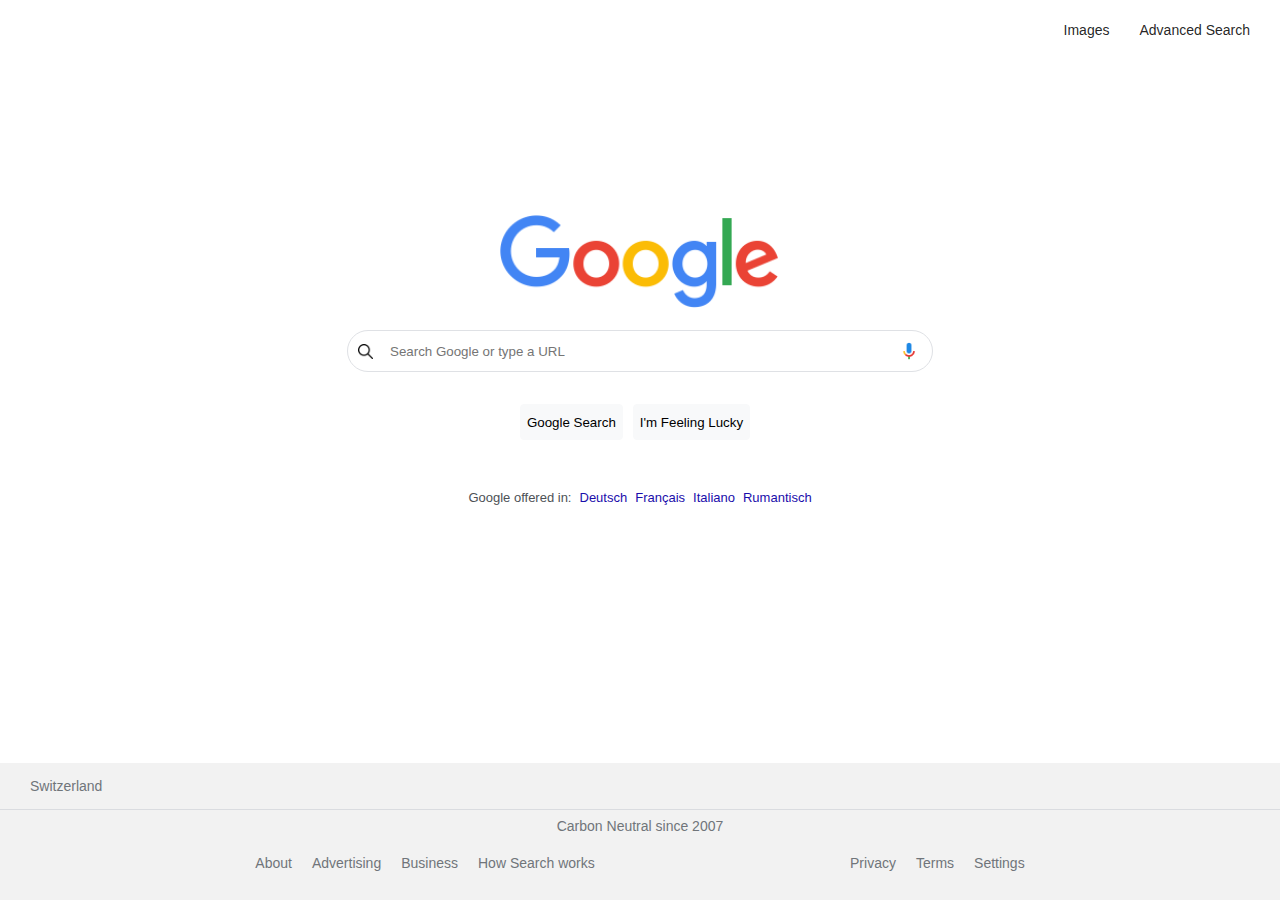
<file: index.html>
<!DOCTYPE html>
<html>

<head>
    <title>Flexbox</title>
    <link rel="stylesheet" href="css/styles.css">
</head>

<body>
    <div class="main-div">
        <div class="header-div">
            <a href="image-search.html">Images</a>
            <a href="advanced-search.html">Advanced Search</a>
        </div>
        <div class="image-div">
            <div class="image-container">
                <img class="google-logo" src="images/logo.png" alt="google-logo">
            </div>
        </div>
        <div class="search-div">
            <form action="https://www.google.com/search">
                <div class="search-bar-main">
                    <div class="search-bar-container">
                        <div class="search-bar-resize">
                            <div class="search-lupa">
                                <img class="lupa" src="images/loupe.png">
                            </div>
                            <div class="search-bar">
                                <input class="search-box" type="text" name="q"
                                    placeholder="Search Google or type a URL">
                            </div>
                            <div class="search-mic">
                                <img class="mic" src="images/mic.png">
                            </div>
                        </div>
                    </div>
                    <div class="buttons-section">
                        <input type="submit" value="Google Search" name="btnK" class="button">
                        <input class="button" name="btnI" type="submit" value="I'm Feeling Lucky">
                    </div>
                </div>
            </form>
        </div>
        <div class="lang-div">
            <div class="lang-div-resize">
                Google offered in:
                <p class="lang">Deutsch</p>
                <p class="lang">Français</p>
                <p class="lang">Italiano</p>
                <p class="lang">Rumantisch</p>
            </div>
        </div>
        <div class="footer-div">
            <div class="CH">Switzerland</div>
            <div class="bottom-foot">
                <div class="bt1">Carbon Neutral since 2007</div>
                <div class="bt2">
                    <p>About</p>
                    <p>Advertising</p>
                    <p>Business</p>
                    <p>How Search works</p>
                </div>
                <div class="bt3">
                    <p>Privacy</p>
                    <p>Terms</p>
                    <p>Settings</p>
                </div>
            </div>
        </div>
    </div>
</body>

</html>
</file>
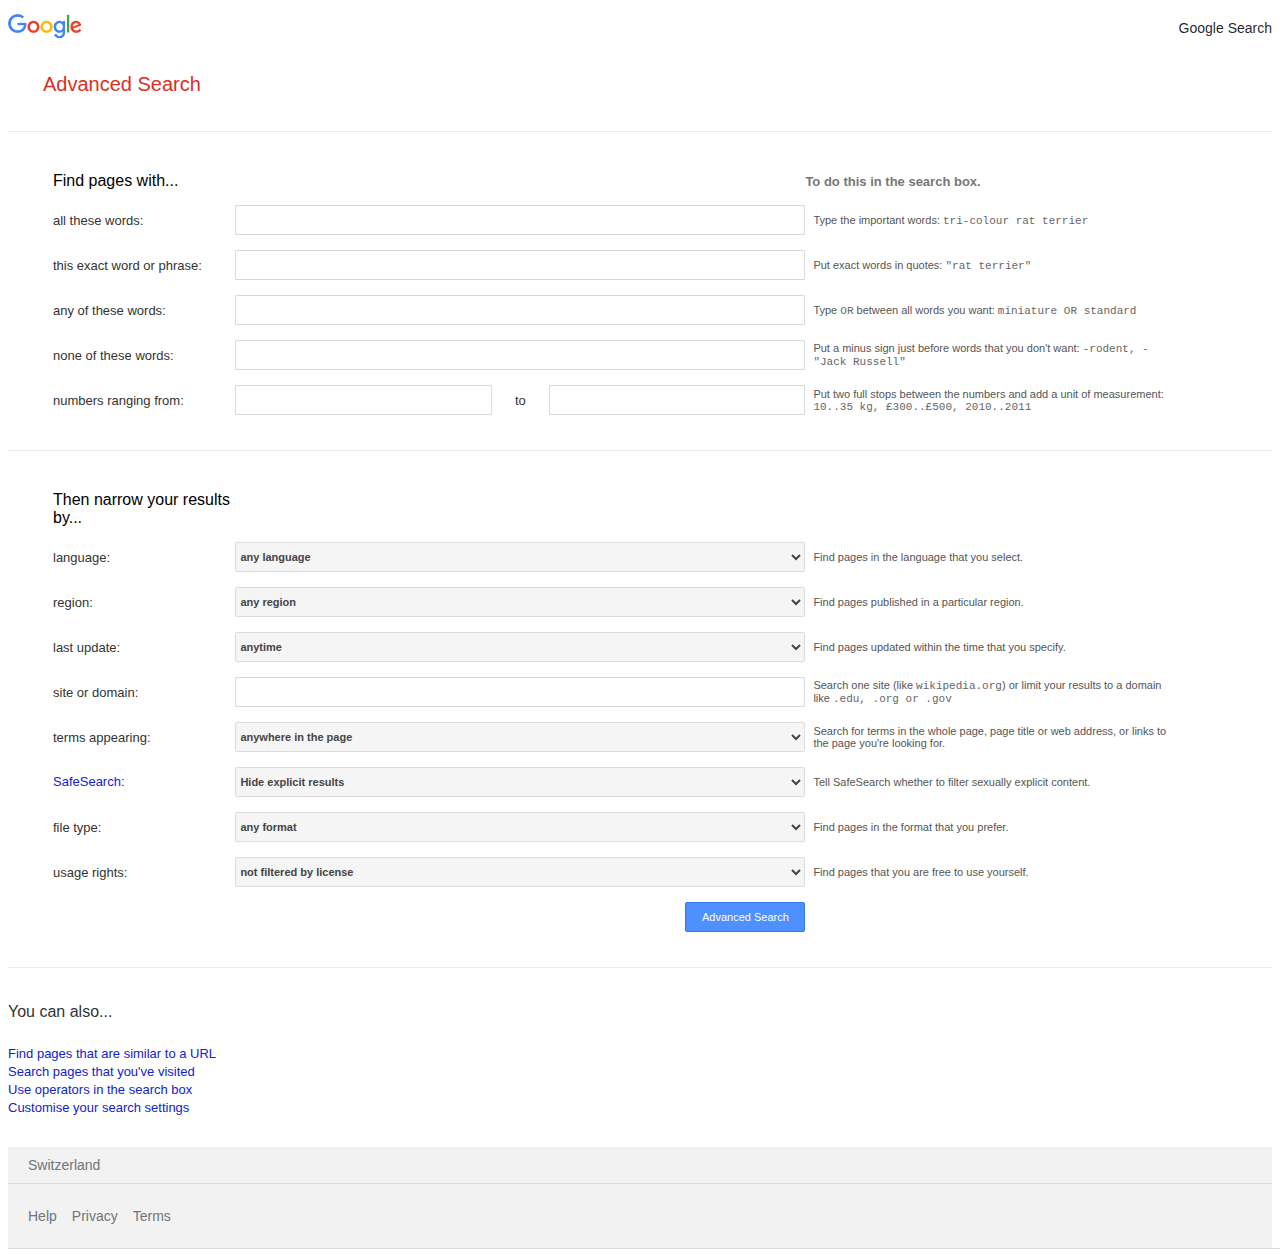
<file: advanced-search.html>
<!DOCTYPE html>
<html>

<head>
    <title>Google Advanced Search</title>
    <link rel="stylesheet" href="css/advanced-styles.css">
</head>

<body>
    <div class="top-main">
        <div class="header">
            <div class="header-components">
                <div class="header-logo">
                    <img class="logo" src="images/logo.png">
                </div>
                <div class="header-search">
                    <a href="index.html">Google Search</a>
                </div>
            </div>
        </div>
        <div class="adv-bar">Advanced Search</div>
        <div class="line-break"></div>
        <form action="https://www.google.com/search">
            <div class="find-pages">
                <div class="find-rows">
                    <div class="col1-header">
                        <label>Find pages with...</label>
                    </div>
                    <div class="col2-header">&nbsp;</div>
                    <div class="col3-header">
                        <label>To do this in the search box.</label>
                    </div>
                </div>
                <div class="find-rows">
                    <div class="col1">
                        <label>all these words:</label>
                    </div>
                    <div class="col2">
                        <input type="text" name="as_q">
                    </div>
                    <div class="col3">
                        Type the important words: <span>tri-colour rat terrier</span>
                    </div>
                </div>
                <div class="find-rows">
                    <div class="col1">
                        <label>this exact word or phrase:</label>
                    </div>
                    <div class="col2">
                        <input type="text" name="as_epq">
                    </div>
                    <div class="col3">
                        Put exact words in quotes: <span>"rat terrier"</span>
                    </div>
                </div>
                <div class="find-rows">
                    <div class="col1">
                        <label>any of these words:</label>
                    </div>
                    <div class="col2">
                        <input type="text" name="as_oq">
                    </div>
                    <div class="col3">
                        Type <span>OR</span> between all words you want: <span>miniature OR standard</span>
                    </div>
                </div>
                <div class="find-rows">
                    <div class="col1">
                        <label>none of these words:</label>
                    </div>
                    <div class="col2">
                        <input type="text" class="as_eq">
                    </div>
                    <div class="col3">
                        Put a minus sign just before words that you don't want: <span>-rodent, -"Jack Russell"</span>
                    </div>
                </div>
                <div class="find-rows">
                    <div class="col1">
                        <label>numbers ranging from:</label>
                    </div>
                    <div class="col2-split">
                        <div class="input-split">
                            <input type="text">
                        </div>
                        <div class="to">to</div>
                        <div class="input-split">
                            <input type="text">
                        </div>
                    </div>
                    <div class="col3">
                        Put two full stops between the numbers and add a unit of measurement: <span>10..35 kg,
                            £300..£500,
                            2010..2011</span>
                    </div>
                </div>
            </div>
    </div>
    <div class="line-break"></div>
    <div class="find-pages">
        <div class="find-rows">
            <div class="col1-header">
                <label>Then narrow your results by...</label>
            </div>
            <div class="col2-header">&nbsp;</div>
            <div class="col3-header">
                <label>&nbsp;</label>
            </div>
        </div>
        <div class="find-rows">
            <div class="col1">
                <label>language:</label>
            </div>
            <div class="col2">
                <select class="drop-menu">
                    <option>any language</option>
                    <option value="AF">Portugal</option>
                    <option value="AX">South Korea</option>
                    <option value="AL">Albania</option>
                    <option value="DZ">Algeria</option>
                    <option value="AS">Italy</option>
                    <option value="AD">Switzerland</option>
                    <option value="AO">Australia</option>
                </select>
            </div>
            <div class="col3">
                Find pages in the language that you select.
            </div>
        </div>
        <div class="find-rows">
            <div class="col1">
                <label>region:</label>
            </div>
            <div class="col2">
                <select class="drop-menu">
                    <option>any region</option>
                    <option value="AF">Portugal</option>
                    <option value="AX">South Korea</option>
                    <option value="AL">Albania</option>
                    <option value="DZ">Algeria</option>
                    <option value="AS">Italy</option>
                    <option value="AD">Switzerland</option>
                    <option value="AO">Australia</option>
                </select>
            </div>
            <div class="col3">
                Find pages published in a particular region.
            </div>
        </div>
        <div class="find-rows">
            <div class="col1">
                <label>last update:</label>
            </div>
            <div class="col2">
                <select class="drop-menu">
                    <option>anytime</option>
                    <option value="p24">past 24 hours</option>
                    <option value="pw">past week</option>
                    <option value="pm">pat month</option>
                    <option value="py">past year</option>
                </select>
            </div>
            <div class="col3">
                Find pages updated within the time that you specify.
            </div>
        </div>
        <div class="find-rows">
            <div class="col1">
                <label>site or domain:</label>
            </div>
            <div class="col2">
                <input type="text">
            </div>
            <div class="col3">
                Search one site (like <span>wikipedia.org</span>) or limit your results to a domain like <span>.edu,
                    .org or .gov</span>
            </div>
        </div>
        <div class="find-rows">
            <div class="col1">
                <label>terms appearing:</label>
            </div>
            <div class="col2">
                <select class="drop-menu">
                    <option>anywhere in the page</option>
                    <option value="title">in the title of the page</option>
                    <option value="text">in the text of the page</option>
                    <option value="url">in the URL of the page</option>
                    <option value="links">in links to the page</option>
                </select>
            </div>
            <div class="col3">
                Search for terms in the whole page, page title or web address, or links to the page you're looking for.
            </div>
        </div>
        <div class="find-rows">
            <div class="col1">
                <label class="links">SafeSearch:</label>
            </div>
            <div class="col2">
                <select class="drop-menu">
                    <option>Hide explicit results</option>
                    <option value="exp">Show explicit results</option>
                </select>
            </div>
            <div class="col3">
                Tell SafeSearch whether to filter sexually explicit content.
            </div>
        </div>
        <div class="find-rows">
            <div class="col1">
                <label>file type:</label>
            </div>
            <div class="col2">
                <select class="drop-menu">
                    <option>any format</option>
                    <option value="pdf">Adobe Acrobat PDF (.pdf)</option>
                    <option value="xls">Microsoft Excel (.xls)</option>
                    <option value="doc">Microsoft Word (.doc)</option>
                </select>
            </div>
            <div class="col3">
                Find pages in the format that you prefer.
            </div>
        </div>
        <div class="find-rows">
            <div class="col1">
                <label>usage rights:</label>
            </div>
            <div class="col2">
                <select class="drop-menu">
                    <option>not filtered by license</option>
                    <option value="fus">free to use or share</option>
                    <option value="fusc">free to use or share, even commercially</option>
                    <option value="fusm">free to use, share or modify</option>
                </select>
            </div>
            <div class="col3">
                Find pages that you are free to use yourself.
            </div>
        </div>
        <div class="find-rows">
            <div class="col1">&nbsp;</div>
            <div class="col2-button">
                <input class="button" type="submit" name="btnK" value="Advanced Search">
            </div>
            <div class="col3"></div>
        </div>
        </form>
    </div>
    <div class="line-break"></div>
    <div class="also-section">
        <div class="also-text">You can also...</div>
        <div class="links">Find pages that are similar to a URL</div>
        <div class="links">Search pages that you've visited</div>
        <div class="links">Use operators in the search box</div>
        <div class="links">Customise your search settings</div>
    </div>
    </div>
    <div class="footer-div">
        <div class="CH">Switzerland</div>
        <div class="bt1">
            <p>Help</p>
            <p>Privacy</p>
            <p>Terms</p>
        </div>

</body>

</html>
</file>
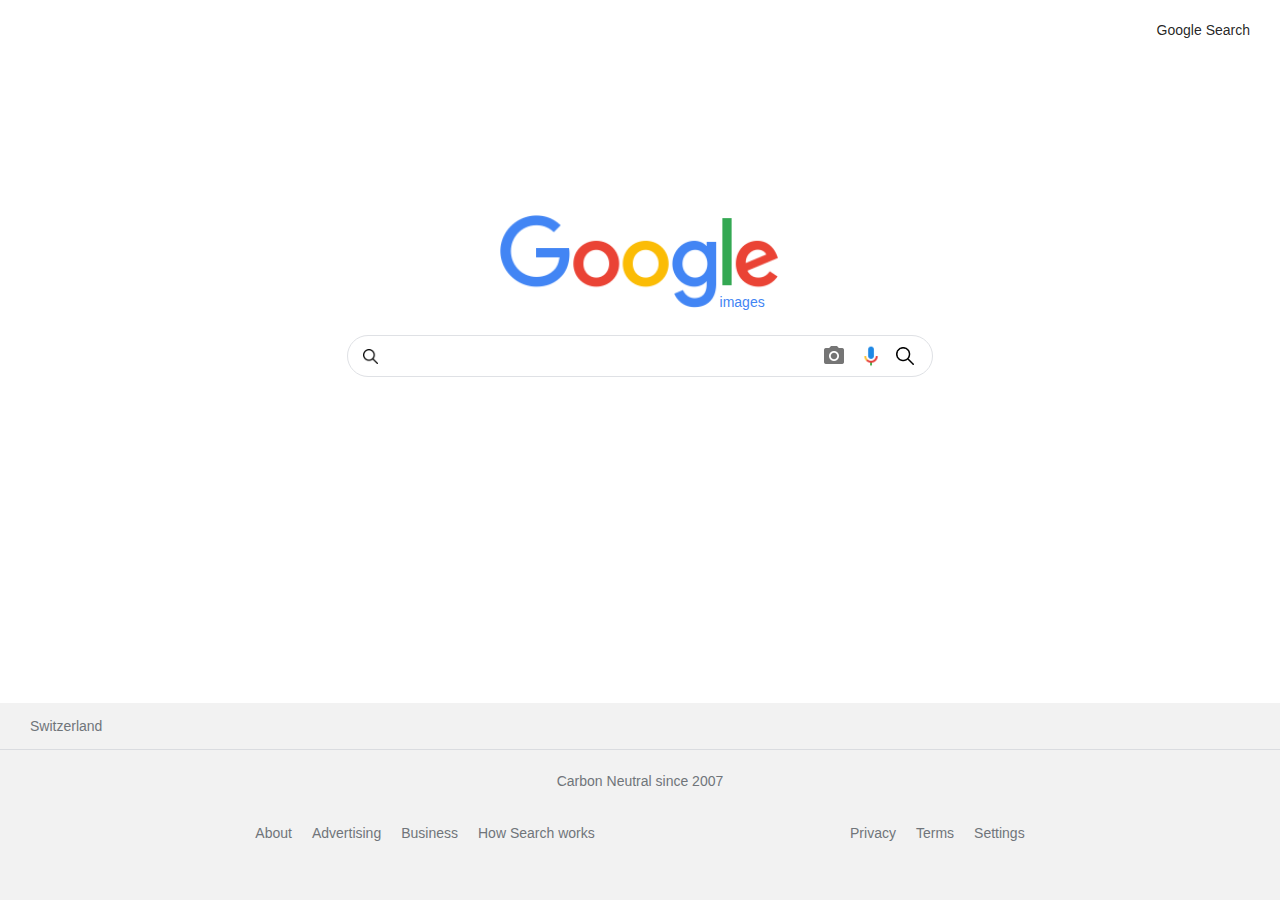
<file: image-search.html>
<!DOCTYPE html>
<html>

<head>
    <title>Flexbox</title>
    <link rel="stylesheet" href="css/image-styles.css">
</head>

<body>
    <div class="main-div">
        <div class="header-div">
            <a href="index.html">Google Search</a>
        </div>
        <div class="image-div">
            <div class="image-container">
                <img class="google-logo" src="images/logo.png" alt="google-logo">
                <span class="logo-text">images</span>
            </div>
        </div>
        <div class="search-div">
            <form action="https://www.google.com/images">
                <div class="search-bar-main">
                    <div class="search-bar-container">
                        <div class="search-bar-resize">
                            <div class="search-lupa">
                                <img class="lupa" src="images/loupe.png">
                            </div>
                            <div class="search-bar">
                                <input class="search-box" type="text" name="q">
                            </div>
                            <div class="search-mic">
                                <img class="camera" src="images/camera.png">
                                <img class="mic" src="images/mic.png">
                                <img class="img-lupa" src="images/loupe.png">
                            </div>
                        </div>
                    </div>
                </div>
            </form>
        </div>
        <div class="footer-div">
            <div class="CH">Switzerland</div>
            <div class="bottom-foot">
                <div class="bt1">Carbon Neutral since 2007</div>
                <div class="bt2">
                    <p>About</p>
                    <p>Advertising</p>
                    <p>Business</p>
                    <p>How Search works</p>
                </div>
                <div class="bt3">
                    <p>Privacy</p>
                    <p>Terms</p>
                    <p>Settings</p>
                </div>

            </div>
        </div>
    </div>
</body>

</html>
</file>
<file: css/styles.css>
html,
body {
    height: 100%;
    margin: 0;
    font-family: arial, sans-serif;
    font-size: 14px;
}

.main-div {
    display: flex;
    flex-direction: column;
    height: 100%;
}

.header-div {
    display: flex;
    align-items: center;
    justify-content: flex-end;
    height: 60px;
}

.header-div a {
    padding-right: 30px;
    text-decoration: none;
    color: rgba(0, 0, 0, .87);
}

.header-div a:hover {
    text-decoration: underline;
}

.image-div {
    display: flex;
    flex-direction: column;
    align-items: center;
    height: calc(100% - 580px);
    min-height: 150px;
    max-height: 250px;
    height: calc(100% - 560px);
}

.image-container {
    max-height: 230px;
    margin-top: auto;
}

.google-logo {
    height: 100%;
}

.search-div {
    height: 180px;
}

.search-bar-main {
    display: flex;
    flex-direction: column;
    justify-content: center;
}

.search-bar-container {
    display: flex;
    justify-content: center;
    margin-top: 20px;
}

.search-bar-resize {
    display: flex;
    height: 40px;
    max-width: 584px;
    flex: 1;
    border: 1px solid #dfe1e5;
    border-radius: 24px;
}

.search-bar-resize:hover {
    box-shadow: 0 1px 6px rgb(32 33 36 / 28%);
}

.search-bar {
    display: flex;
    flex: 1;

}

.search-box {
    width: 100%;
    border: none;
    margin-left: 15px;
}

.search-box:focus-visible {
    outline: none;
}

.search-lupa {
    display: flex;
    align-items: center;
    margin-left: 10px;
}

.lupa {
    height: 15px;
}

.search-mic {
    display: flex;
    align-items: center;
    margin-right: 10px;

}

.mic {
    height: 26px;
}

.buttons-section {
    display: flex;
    justify-content: center;
    align-items: center;
    margin: 15px;
    height: 70px;
}

.button {
    margin-right: 10px;
    height: 36px;
    background-color: #f8f9fa;
    border: 1px solid #f8f9fa;
    border-radius: 4px;
    cursor: pointer;
}

.button:hover {
    box-shadow: 0 1px 1px rgb(0 0 0 / 10%);
    border: 1px solid #dadce0;
}

.lang-div {
    display: block;
    justify-content: center;
    column-gap: 8px;
    flex: 1;
    font-size: 12px;
}

.lang-div-resize {
    display: flex;
    justify-content: center;
    column-gap: 8px;
    color: #4d5156;
    font-size: 13px;
}

.lang {
    margin: 0;
    color: #1a0dab;
}

.lang:hover {
    text-decoration: underline;
}

.footer-div {
    display: flex;
    flex-direction: column;
    flex: 0.5;
    background-color: #f2f2f2;
}

.CH {

    color: #70757a;
    padding: 15px 30px;
    font-size: 14px;
    border-bottom: 1px solid #dadce0;
    ;
}

.bottom-foot {
    display: flex;
    flex-wrap: wrap;
    justify-content: space-evenly;
    height: 100%;
}

.bt1 {
    display: flex;
    align-items: center;
    justify-content: center;
    width: 100%;

}

.bt1,
.bt2,
.bt3 {
    font-size: 14px;
    font-family: arial, sans-serif;
    color: #70757a;
}

.bt1:hover {
    text-decoration: underline;
}

.bt2 p:hover {
    text-decoration: underline;
}

.bt3 p:hover {
    text-decoration: underline;
}

.bt2 {
    display: flex;
    justify-content: flex-start;
    column-gap: 20px;
    order: 1;
}

.bt3 {
    display: flex;
    justify-content: flex-end;
    column-gap: 20px;
    order: 2;
}
</file>
<file: css/advanced-styles.css>
body {
    font-family: arial, sans-serif;
}

.header {
    display: flex;
    height: 40px;
    background-color: white;
}

.header-components {
    display: flex;
    flex: 1;
    flex-direction: row;
    align-items: center;
}

.header-logo {
    flex: 1;
}

.header-search a {
    text-decoration: none;
    color: rgba(0, 0, 0, .87);
    font-size: 14px;
}

.header-search a:hover {
    text-decoration: underline;
}

.logo {
    height: 25px;
}

.adv-bar {
    font-size: 20px;
    color: #d93025;
    margin: 25px 35px;
}

.line-break {
    border-bottom: 1px solid #ebebeb;
    margin-bottom: 35px;
    margin-top: 35px;
}

.find-pages {
    display: flex;
    flex-direction: column;
    row-gap: 15px;
    max-width: 1140px;
    margin: 40px 2% 0 45px;
}

.find-rows {
    display: flex;
    align-items: center;
}

.col1 {
    width: 16%;
    font-size: 13px;
    color: #333;
}

.col1-header {
    width: 16%;
    font-size: 16px;
}

.col2 {
    width: 50%;
}

.col2-header {
    width: 50%;
}

.col2-split {
    display: flex;
    flex-direction: row;
    align-items: center;
    width: 50%;
}

.col2 input {
    box-sizing: border-box;
    border-radius: 1px;
    border: 1px solid #d9d9d9;
    width: 100%;
    height: 30px;

}

.col2-button {
    display: flex;
    justify-content: flex-end;
    width: 50%;
}

.button {
    background-color: #4d90fe;
    color: #fff;
    border: 1px solid #3079ed;
    border-radius: 2px;
    font-size: 11px;
    min-width: 120px;
    height: 30px;
}

.button:hover {
    background-color: #357ae8;
    border: 1px solid #2f5bb7;
}

.drop-menu {
    height: 30px;
    width: 100%;
    border: 1px solid #dcdcdc;
    border-radius: 2px;
    background-color: #f5f5f5;
    font-size: 11px;
    font-weight: bold;
    color: #444444;
}

.drop-menu:hover {
    box-shadow: 0 1px 1px rgb(0 0 0 / 10%);
    border-color: #c6c6c6;
}

.col2-split input {
    box-sizing: border-box;
    border-radius: 1px;
    border: 1px solid #d9d9d9;
    width: 100%;
    height: 30px;
}

.input-split {
    width: 45%
}

.to {
    font-size: 13px;
    color: #333;
    text-align: center;
    width: 10%;
}

.col2- .col2-header {
    width: 50%;
}

.col3 {
    font-size: 11px;
    color: #555;
    width: 32%;
    margin-left: 8px;
}

.col3 span {
    font-family: monospace;
    font-size: 11px;
    color: #666;
}

.col3-header {
    font-size: 13px;
    font-weight: bold;
    color: #777;
    width: 32%;
}

.also-text {
    min-height: 42px;
    color: #333;
}

.links {
    color: #12c;
    font-size: 13px;
    line-height: 18px;
}

.links:hover {
    text-decoration: underline;
}

.footer-div {
    display: flex;
    flex-direction: column;
    flex: 0.5;
    background-color: #f2f2f2;
    margin-top: 30px;
}

.CH,
.bt1 {
    color: #70757a;
    padding: 10px 20px;
    font-size: 14px;
    border-bottom: 1px solid #dadce0;
}

.bt1 {
    display: flex;
    align-items: center;
    justify-content: flex-start;
    column-gap: 15px;
    width: 100%;

}
</file>
<file: css/image-styles.css>
html,
body {
    height: 100%;
    margin: 0;
    font-family: arial, sans-serif;
    font-size: 14px;
}

.main-div {
    display: flex;
    flex-direction: column;
    height: 100%;
}

.header-div {
    display: flex;
    align-items: center;
    justify-content: flex-end;
    height: 60px;
}

.header-div a {
    padding-right: 30px;
    text-decoration: none;
    color: rgba(0, 0, 0, .87);
}

.header-div a:hover {
    text-decoration: underline;
}

.image-div {
    display: flex;
    flex-direction: column;
    align-items: center;
    height: calc(100% - 580px);
    min-height: 150px;
    max-height: 250px;
    height: calc(100% - 560px);
}

.image-container {
    position: relative;
    max-height: 230px;
    margin-top: auto;
}

.google-logo {
    height: 100%;
}

.logo-text {
    color: #4285f4;
    position: absolute;
    left: 220px;
    bottom: 0;

}

.search-div {
    display: flex;
    flex-direction: column;
    flex: 1;
    font: 16px/16px, arial, sans-serif;
}

.search-bar-main {
    display: flex;
    flex-direction: column;
    justify-content: center;
}

.search-bar-container {
    display: flex;
    justify-content: center;
    margin-top: 25px;
}

.search-bar-resize {
    display: flex;
    height: 40px;
    max-width: 584px;
    flex: 1;
    border: 1px solid #dfe1e5;
    border-radius: 24px;
}

.search-bar-resize:hover {
    box-shadow: 0 1px 6px rgb(32 33 36 / 28%);
}

.search-bar {
    display: flex;
    flex: 1;

}

.search-box {
    width: 100%;
    border: none;
    margin-left: 15px;
}

.search-box:focus-visible {
    outline: none;
}

.search-lupa {
    display: flex;
    flex: 0.03;
    align-items: center;
    margin-left: 15px;
}

.lupa {
    height: 15px;
}

.search-mic {
    display: flex;
    align-items: center;
    margin-right: 18px;
    column-gap: 10px;

}

.mic {
    height: 30px;
}

.camera {
    height: 24px;
}

.img-lupa {
    height: 18px;
    margin: 0;
}

.footer-div {
    display: flex;
    flex-direction: column;
    flex: 0.5;
    background-color: #f2f2f2;
}

.CH {

    color: #70757a;
    padding: 15px 30px;
    font-size: 14px;
    border-bottom: 1px solid #dadce0;
    ;
}

.bottom-foot {
    display: flex;
    flex-wrap: wrap;
    justify-content: space-evenly;
    height: 100%;
}

.bt1 {
    display: flex;
    align-items: center;
    justify-content: center;
    width: 100%;

}

.bt1,
.bt2,
.bt3 {
    font-size: 14px;
    font-family: arial, sans-serif;
    color: #70757a;
}

.bt1:hover {
    text-decoration: underline;
}

.bt2 p:hover {
    text-decoration: underline;
}

.bt3 p:hover {
    text-decoration: underline;
}

.bt2 {
    display: flex;
    justify-content: flex-start;
    column-gap: 20px;
    order: 1;
}

.bt3 {
    display: flex;
    justify-content: flex-end;
    column-gap: 20px;
    order: 2;
}
</file>
